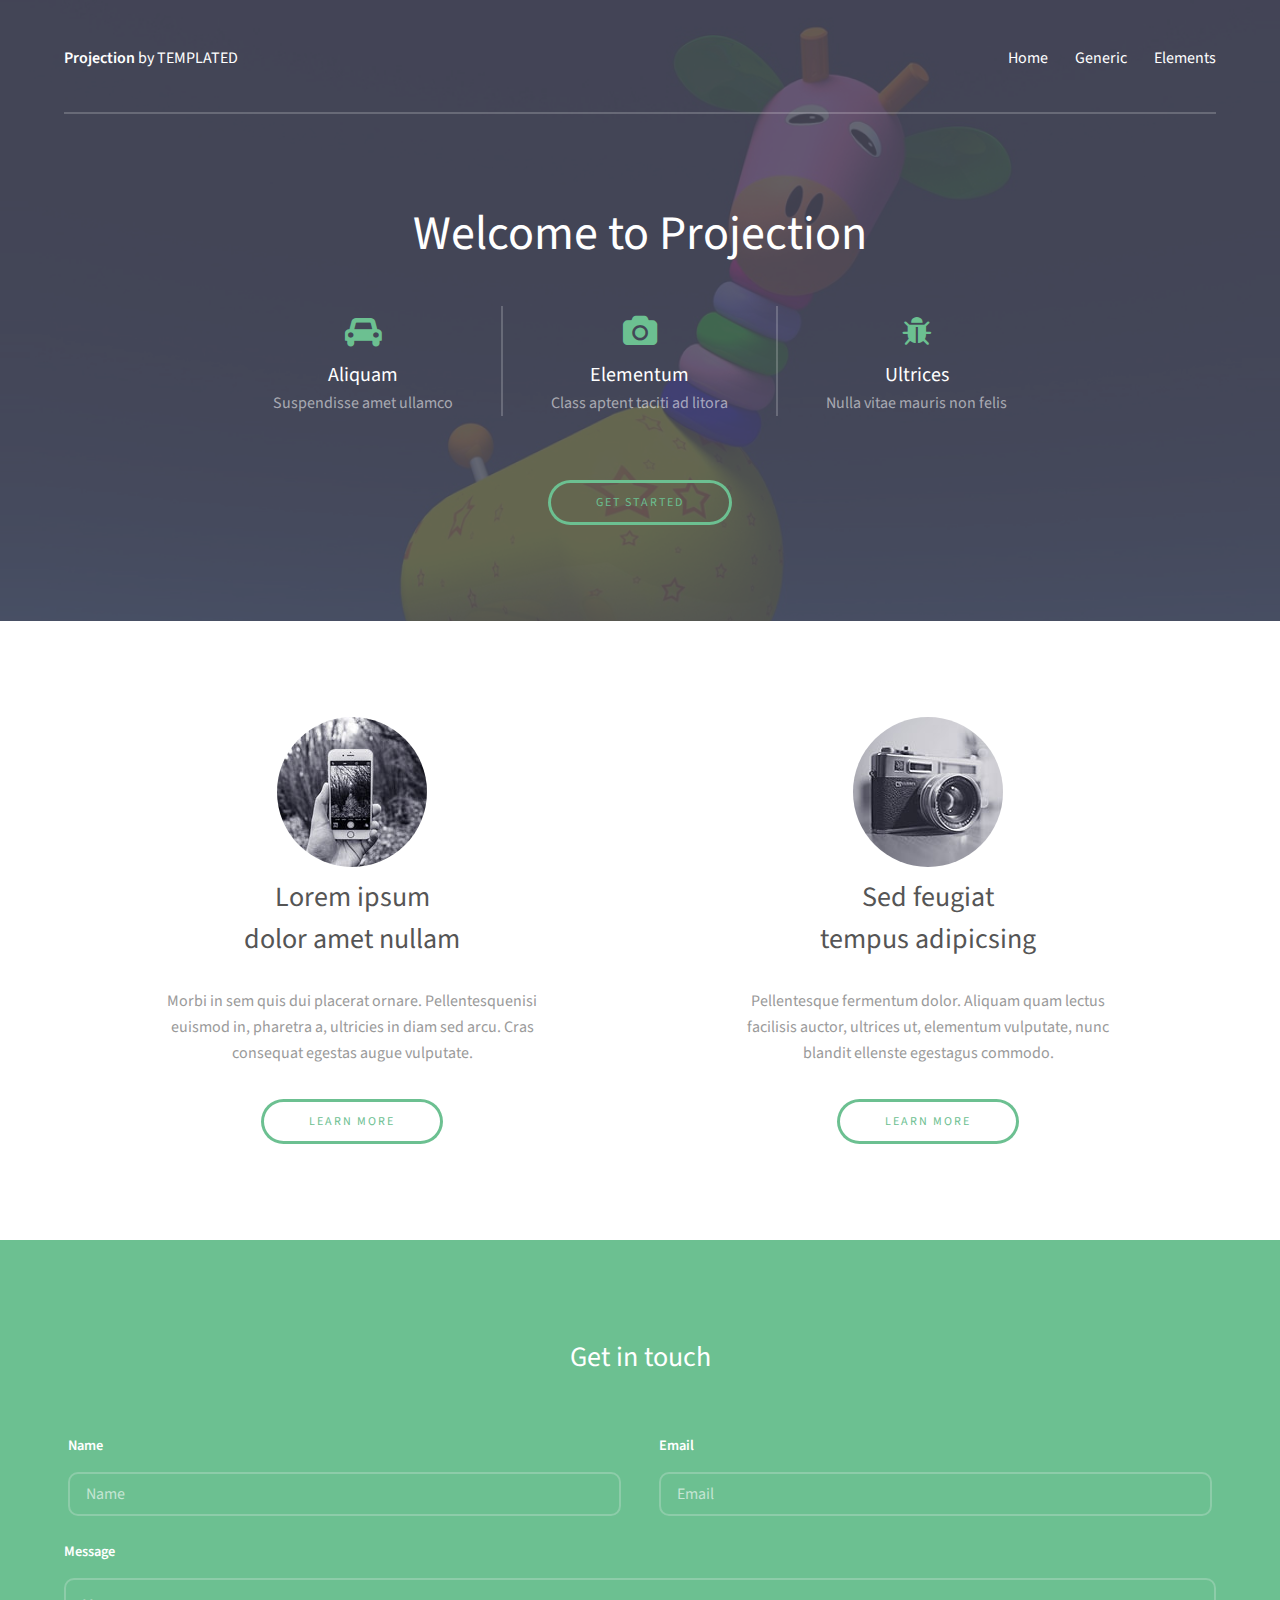
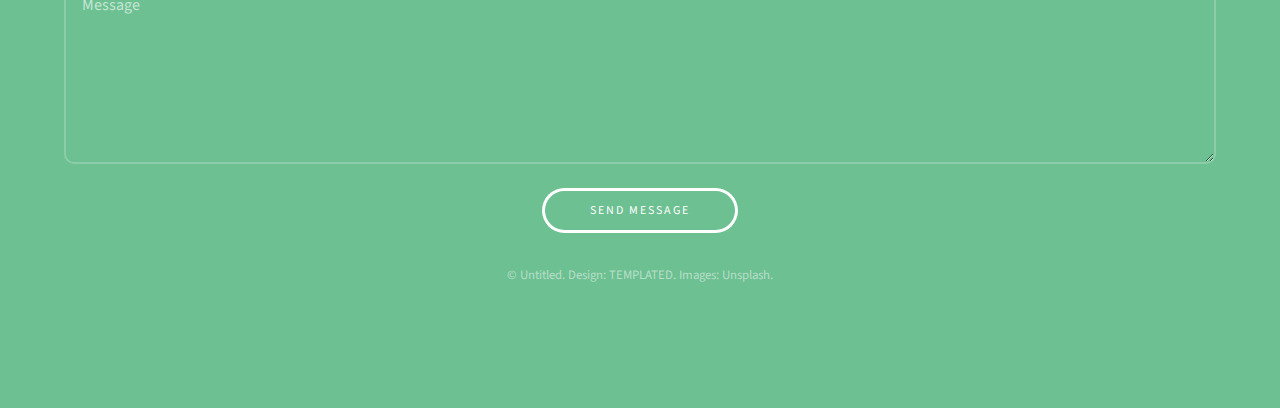
<file: index.html>
<!DOCTYPE HTML>
<!--
	Projection by TEMPLATED
	templated.co @templatedco
	Released for free under the Creative Commons Attribution 3.0 license (templated.co/license)
-->
<html>
	<head>
		<title>Kontentos</title>
		<meta charset="utf-8" />
		<meta name="viewport" content="width=device-width, initial-scale=1" />
		<link rel="stylesheet" href="assets/css/main.css" />
	</head>
	<body>

		<!-- Header -->
			<header id="header">
				<div class="inner">
					<a href="index.html" class="logo"><strong>Projection</strong> by TEMPLATED</a>
					<nav id="nav">
						<a href="index.html">Home</a>
						<a href="generic.html">Generic</a>
						<a href="elements.html">Elements</a>
					</nav>
					<a href="#navPanel" class="navPanelToggle"><span class="fa fa-bars"></span></a>
				</div>
			</header>

		<!-- Banner -->
			<section id="banner">
				<div class="inner">
					<header>
						<h1>Welcome to Projection</h1>
					</header>

					<div class="flex ">

						<div>
							<span class="icon fa-car"></span>
							<h3>Aliquam</h3>
							<p>Suspendisse amet ullamco</p>
						</div>

						<div>
							<span class="icon fa-camera"></span>
							<h3>Elementum</h3>
							<p>Class aptent taciti ad litora</p>
						</div>

						<div>
							<span class="icon fa-bug"></span>
							<h3>Ultrices</h3>
							<p>Nulla vitae mauris non felis</p>
						</div>

					</div>

					<footer>
						<a href="#" class="button">Get Started</a>
					</footer>
				</div>
			</section>


		<!-- Three -->
			<section id="three" class="wrapper align-center">
				<div class="inner">
					<div class="flex flex-2">
						<article>
							<div class="image round">
								<img src="images/pic01.jpg" alt="Pic 01" />
							</div>
							<header>
								<h3>Lorem ipsum<br /> dolor amet nullam</h3>
							</header>
							<p>Morbi in sem quis dui placerat ornare. Pellentesquenisi<br />euismod in, pharetra a, ultricies in diam sed arcu. Cras<br />consequat  egestas augue vulputate.</p>
							<footer>
								<a href="#" class="button">Learn More</a>
							</footer>
						</article>
						<article>
							<div class="image round">
								<img src="images/pic02.jpg" alt="Pic 02" />
							</div>
							<header>
								<h3>Sed feugiat<br /> tempus adipicsing</h3>
							</header>
							<p>Pellentesque fermentum dolor. Aliquam quam lectus<br />facilisis auctor, ultrices ut, elementum vulputate, nunc<br /> blandit ellenste egestagus commodo.</p>
							<footer>
								<a href="#" class="button">Learn More</a>
							</footer>
						</article>
					</div>
				</div>
			</section>

		<!-- Footer -->
			<footer id="footer">
				<div class="inner">

					<h3>Get in touch</h3>

					<form action="#" method="post">

						<div class="field half first">
							<label for="name">Name</label>
							<input name="name" id="name" type="text" placeholder="Name">
						</div>
						<div class="field half">
							<label for="email">Email</label>
							<input name="email" id="email" type="email" placeholder="Email">
						</div>
						<div class="field">
							<label for="message">Message</label>
							<textarea name="message" id="message" rows="6" placeholder="Message"></textarea>
						</div>
						<ul class="actions">
							<li><input value="Send Message" class="button alt" type="submit"></li>
						</ul>
					</form>

					<div class="copyright">
						&copy; Untitled. Design: <a href="https://templated.co">TEMPLATED</a>. Images: <a href="https://unsplash.com">Unsplash</a>.
					</div>

				</div>
			</footer>

		<!-- Scripts -->
			<script src="assets/js/jquery.min.js"></script>
			<script src="assets/js/skel.min.js"></script>
			<script src="assets/js/util.js"></script>
			<script src="assets/js/main.js"></script>

	</body>
</html>
</file>
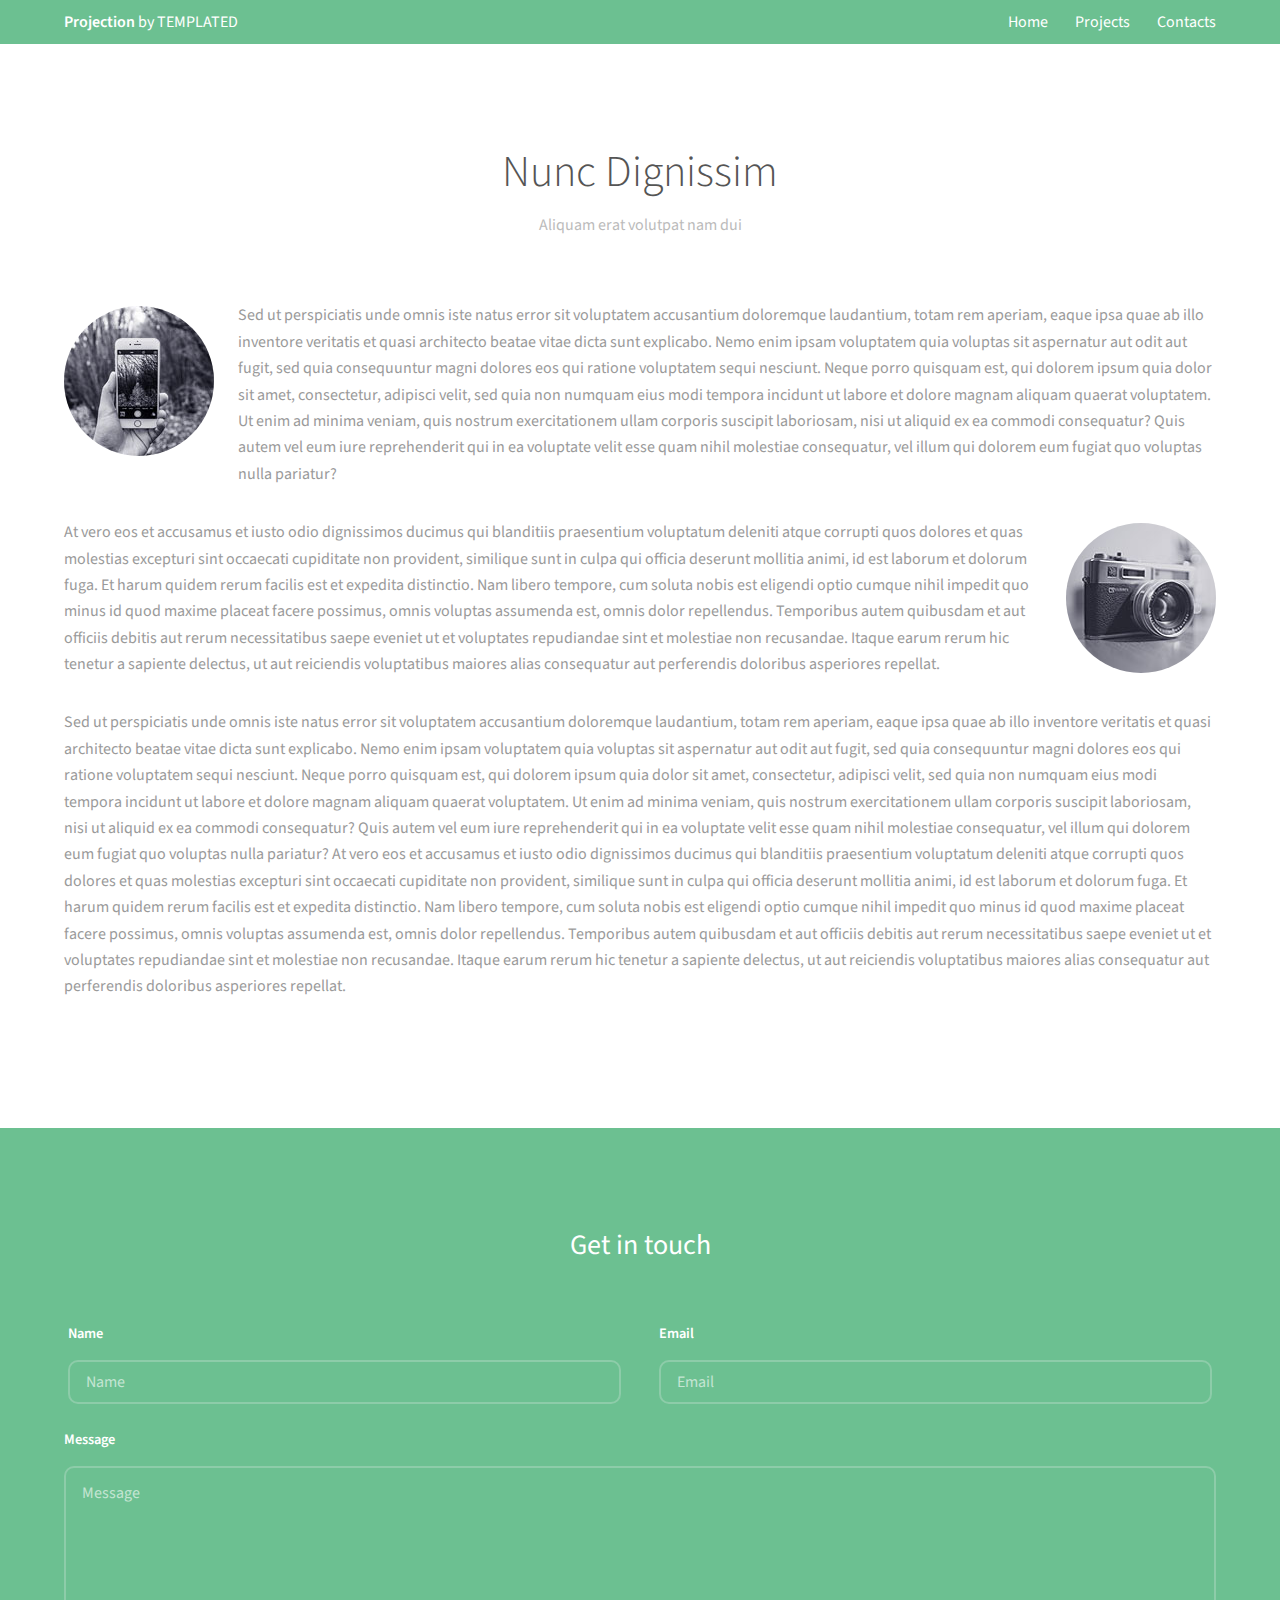
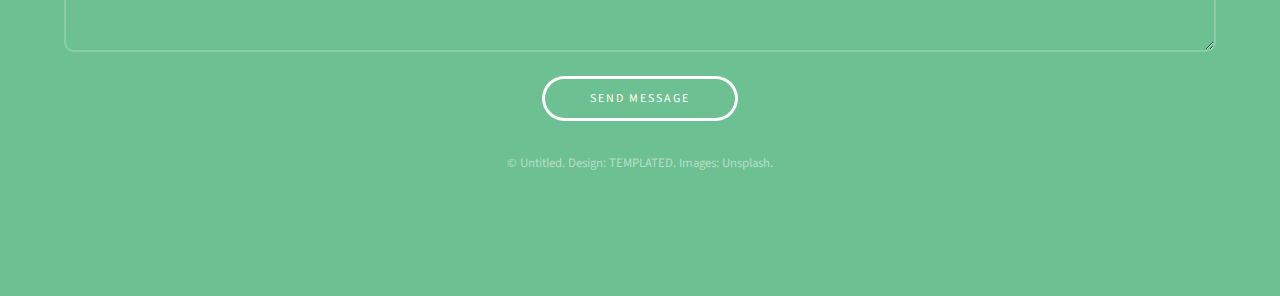
<file: elements.html>
<!DOCTYPE HTML>
<!--
	Projection by TEMPLATED
	templated.co @templatedco
	Released for free under the Creative Commons Attribution 3.0 license (templated.co/license)
-->
<html>
	<head>
		<title>Contacts</title>
		<meta charset="utf-8" />
		<meta name="viewport" content="width=device-width, initial-scale=1" />
		<link rel="stylesheet" href="assets/css/main.css" />
	</head>
	<body class="subpage">

		<!-- Header -->
			<header id="header">
				<div class="inner">
					<a href="index.html" class="logo"><strong>Projection</strong> by TEMPLATED</a>
					<nav id="nav">
						<a href="index.html">Home</a>
						<a href="generic.html">Projects</a>
						<a href="elements.html">Contacts</a>
					</nav>
					<a href="#navPanel" class="navPanelToggle"><span class="fa fa-bars"></span></a>
				</div>
			</header>

		<!-- Three -->
			<section id="three" class="wrapper">
				<div class="inner">
					<header class="align-center">
						<h2>Nunc Dignissim</h2>
						<p>Aliquam erat volutpat nam dui </p>
					</header>
					<div class="image round left">
						<img src="images/pic01.jpg" alt="Pic 01" />
					</div>
					<p>Sed ut perspiciatis unde omnis iste natus error sit voluptatem accusantium doloremque laudantium, totam rem aperiam, eaque ipsa quae ab illo inventore veritatis et quasi architecto beatae vitae dicta sunt explicabo. Nemo enim ipsam voluptatem quia voluptas sit aspernatur aut odit aut fugit, sed quia consequuntur magni dolores eos qui ratione voluptatem sequi nesciunt. Neque porro quisquam est, qui dolorem ipsum quia dolor sit amet, consectetur, adipisci velit, sed quia non numquam eius modi tempora incidunt ut labore et dolore magnam aliquam quaerat voluptatem. Ut enim ad minima veniam, quis nostrum exercitationem ullam corporis suscipit laboriosam, nisi ut aliquid ex ea commodi consequatur? Quis autem vel eum iure reprehenderit qui in ea voluptate velit esse quam nihil molestiae consequatur, vel illum qui dolorem eum fugiat quo voluptas nulla pariatur?</p>

					<div class="image round right">
						<img src="images/pic02.jpg" alt="Pic 02" />
					</div>
					<p>At vero eos et accusamus et iusto odio dignissimos ducimus qui blanditiis praesentium voluptatum deleniti atque corrupti quos dolores et quas molestias excepturi sint occaecati cupiditate non provident, similique sunt in culpa qui officia deserunt mollitia animi, id est laborum et dolorum fuga. Et harum quidem rerum facilis est et expedita distinctio. Nam libero tempore, cum soluta nobis est eligendi optio cumque nihil impedit quo minus id quod maxime placeat facere possimus, omnis voluptas assumenda est, omnis dolor repellendus. Temporibus autem quibusdam et aut officiis debitis aut rerum necessitatibus saepe eveniet ut et voluptates repudiandae sint et molestiae non recusandae. Itaque earum rerum hic tenetur a sapiente delectus, ut aut reiciendis voluptatibus maiores alias consequatur aut perferendis doloribus asperiores repellat.</p>

					<p>Sed ut perspiciatis unde omnis iste natus error sit voluptatem accusantium doloremque laudantium, totam rem aperiam, eaque ipsa quae ab illo inventore veritatis et quasi architecto beatae vitae dicta sunt explicabo. Nemo enim ipsam voluptatem quia voluptas sit aspernatur aut odit aut fugit, sed quia consequuntur magni dolores eos qui ratione voluptatem sequi nesciunt. Neque porro quisquam est, qui dolorem ipsum quia dolor sit amet, consectetur, adipisci velit, sed quia non numquam eius modi tempora incidunt ut labore et dolore magnam aliquam quaerat voluptatem. Ut enim ad minima veniam, quis nostrum exercitationem ullam corporis suscipit laboriosam, nisi ut aliquid ex ea commodi consequatur? Quis autem vel eum iure reprehenderit qui in ea voluptate velit esse quam nihil molestiae consequatur, vel illum qui dolorem eum fugiat quo voluptas nulla pariatur? At vero eos et accusamus et iusto odio dignissimos ducimus qui blanditiis praesentium voluptatum deleniti atque corrupti quos dolores et quas molestias excepturi sint occaecati cupiditate non provident, similique sunt in culpa qui officia deserunt mollitia animi, id est laborum et dolorum fuga. Et harum quidem rerum facilis est et expedita distinctio. Nam libero tempore, cum soluta nobis est eligendi optio cumque nihil impedit quo minus id quod maxime placeat facere possimus, omnis voluptas assumenda est, omnis dolor repellendus. Temporibus autem quibusdam et aut officiis debitis aut rerum necessitatibus saepe eveniet ut et voluptates repudiandae sint et molestiae non recusandae. Itaque earum rerum hic tenetur a sapiente delectus, ut aut reiciendis voluptatibus maiores alias consequatur aut perferendis doloribus asperiores repellat.</p>

				</div>
			</section>

		<!-- Footer -->
			<footer id="footer">
				<div class="inner">

					<h3>Get in touch</h3>

					<form action="#" method="post">

						<div class="field half first">
							<label for="name">Name</label>
							<input name="name" id="name" type="text" placeholder="Name">
						</div>
						<div class="field half">
							<label for="email">Email</label>
							<input name="email" id="email" type="email" placeholder="Email">
						</div>
						<div class="field">
							<label for="message">Message</label>
							<textarea name="message" id="message" rows="6" placeholder="Message"></textarea>
						</div>
						<ul class="actions">
							<li><input value="Send Message" class="button alt" type="submit"></li>
						</ul>
					</form>

					<div class="copyright">
						&copy; Untitled. Design: <a href="https://templated.co">TEMPLATED</a>. Images: <a href="https://unsplash.com">Unsplash</a>.
					</div>

				</div>
			</footer>

		<!-- Scripts -->
			<script src="assets/js/jquery.min.js"></script>
			<script src="assets/js/skel.min.js"></script>
			<script src="assets/js/util.js"></script>
			<script src="assets/js/main.js"></script>

	</body>
</html>
</file>
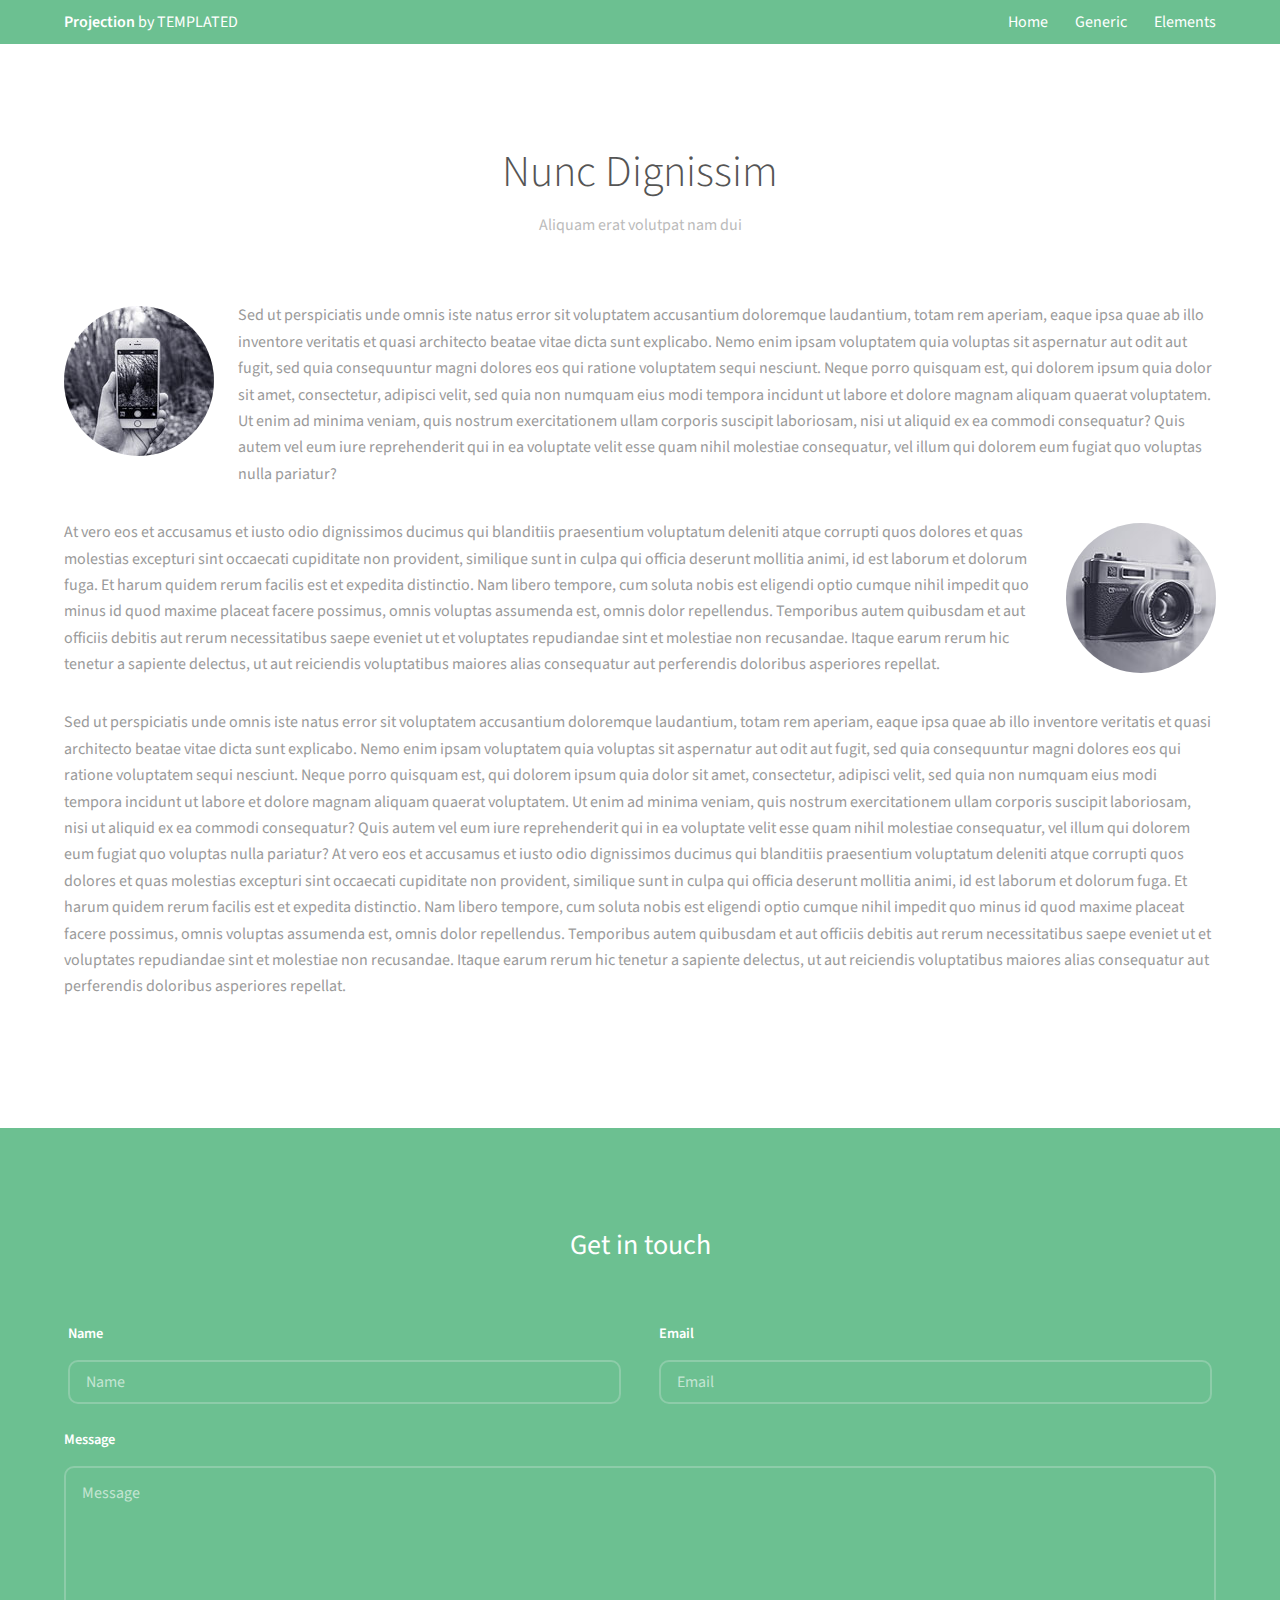
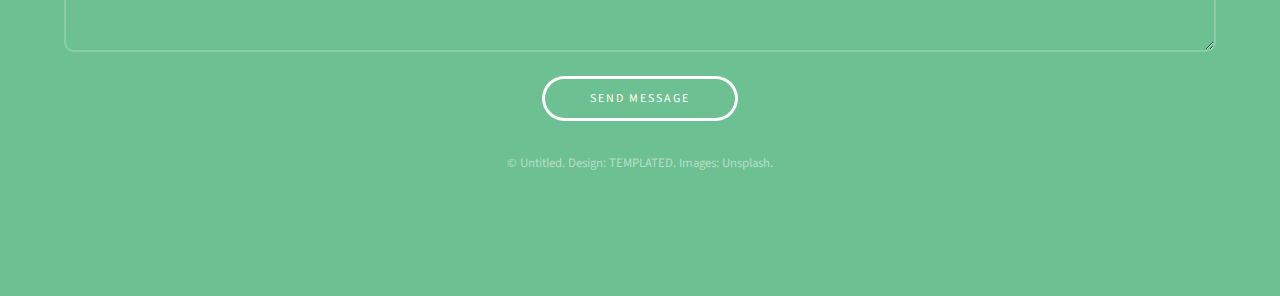
<file: generic.html>
<!DOCTYPE HTML>
<!--
	Projection by TEMPLATED
	templated.co @templatedco
	Released for free under the Creative Commons Attribution 3.0 license (templated.co/license)
-->
<html>
	<head>
		<title>Generic - Projection by TEMPLATED</title>
		<meta charset="utf-8" />
		<meta name="viewport" content="width=device-width, initial-scale=1" />
		<link rel="stylesheet" href="assets/css/main.css" />
	</head>
	<body class="subpage">

		<!-- Header -->
			<header id="header">
				<div class="inner">
					<a href="index.html" class="logo"><strong>Projection</strong> by TEMPLATED</a>
					<nav id="nav">
						<a href="index.html">Home</a>
						<a href="generic.html">Generic</a>
						<a href="elements.html">Elements</a>
					</nav>
					<a href="#navPanel" class="navPanelToggle"><span class="fa fa-bars"></span></a>
				</div>
			</header>

		<!-- Three -->
			<section id="three" class="wrapper">
				<div class="inner">
					<header class="align-center">
						<h2>Nunc Dignissim</h2>
						<p>Aliquam erat volutpat nam dui </p>
					</header>
					<div class="image round left">
						<img src="images/pic01.jpg" alt="Pic 01" />
					</div>
					<p>Sed ut perspiciatis unde omnis iste natus error sit voluptatem accusantium doloremque laudantium, totam rem aperiam, eaque ipsa quae ab illo inventore veritatis et quasi architecto beatae vitae dicta sunt explicabo. Nemo enim ipsam voluptatem quia voluptas sit aspernatur aut odit aut fugit, sed quia consequuntur magni dolores eos qui ratione voluptatem sequi nesciunt. Neque porro quisquam est, qui dolorem ipsum quia dolor sit amet, consectetur, adipisci velit, sed quia non numquam eius modi tempora incidunt ut labore et dolore magnam aliquam quaerat voluptatem. Ut enim ad minima veniam, quis nostrum exercitationem ullam corporis suscipit laboriosam, nisi ut aliquid ex ea commodi consequatur? Quis autem vel eum iure reprehenderit qui in ea voluptate velit esse quam nihil molestiae consequatur, vel illum qui dolorem eum fugiat quo voluptas nulla pariatur?</p>

					<div class="image round right">
						<img src="images/pic02.jpg" alt="Pic 02" />
					</div>
					<p>At vero eos et accusamus et iusto odio dignissimos ducimus qui blanditiis praesentium voluptatum deleniti atque corrupti quos dolores et quas molestias excepturi sint occaecati cupiditate non provident, similique sunt in culpa qui officia deserunt mollitia animi, id est laborum et dolorum fuga. Et harum quidem rerum facilis est et expedita distinctio. Nam libero tempore, cum soluta nobis est eligendi optio cumque nihil impedit quo minus id quod maxime placeat facere possimus, omnis voluptas assumenda est, omnis dolor repellendus. Temporibus autem quibusdam et aut officiis debitis aut rerum necessitatibus saepe eveniet ut et voluptates repudiandae sint et molestiae non recusandae. Itaque earum rerum hic tenetur a sapiente delectus, ut aut reiciendis voluptatibus maiores alias consequatur aut perferendis doloribus asperiores repellat.</p>

					<p>Sed ut perspiciatis unde omnis iste natus error sit voluptatem accusantium doloremque laudantium, totam rem aperiam, eaque ipsa quae ab illo inventore veritatis et quasi architecto beatae vitae dicta sunt explicabo. Nemo enim ipsam voluptatem quia voluptas sit aspernatur aut odit aut fugit, sed quia consequuntur magni dolores eos qui ratione voluptatem sequi nesciunt. Neque porro quisquam est, qui dolorem ipsum quia dolor sit amet, consectetur, adipisci velit, sed quia non numquam eius modi tempora incidunt ut labore et dolore magnam aliquam quaerat voluptatem. Ut enim ad minima veniam, quis nostrum exercitationem ullam corporis suscipit laboriosam, nisi ut aliquid ex ea commodi consequatur? Quis autem vel eum iure reprehenderit qui in ea voluptate velit esse quam nihil molestiae consequatur, vel illum qui dolorem eum fugiat quo voluptas nulla pariatur? At vero eos et accusamus et iusto odio dignissimos ducimus qui blanditiis praesentium voluptatum deleniti atque corrupti quos dolores et quas molestias excepturi sint occaecati cupiditate non provident, similique sunt in culpa qui officia deserunt mollitia animi, id est laborum et dolorum fuga. Et harum quidem rerum facilis est et expedita distinctio. Nam libero tempore, cum soluta nobis est eligendi optio cumque nihil impedit quo minus id quod maxime placeat facere possimus, omnis voluptas assumenda est, omnis dolor repellendus. Temporibus autem quibusdam et aut officiis debitis aut rerum necessitatibus saepe eveniet ut et voluptates repudiandae sint et molestiae non recusandae. Itaque earum rerum hic tenetur a sapiente delectus, ut aut reiciendis voluptatibus maiores alias consequatur aut perferendis doloribus asperiores repellat.</p>

				</div>
			</section>

		<!-- Footer -->
			<footer id="footer">
				<div class="inner">

					<h3>Get in touch</h3>

					<form action="#" method="post">

						<div class="field half first">
							<label for="name">Name</label>
							<input name="name" id="name" type="text" placeholder="Name">
						</div>
						<div class="field half">
							<label for="email">Email</label>
							<input name="email" id="email" type="email" placeholder="Email">
						</div>
						<div class="field">
							<label for="message">Message</label>
							<textarea name="message" id="message" rows="6" placeholder="Message"></textarea>
						</div>
						<ul class="actions">
							<li><input value="Send Message" class="button alt" type="submit"></li>
						</ul>
					</form>

					<div class="copyright">
						&copy; Untitled. Design: <a href="https://templated.co">TEMPLATED</a>. Images: <a href="https://unsplash.com">Unsplash</a>.
					</div>

				</div>
			</footer>

		<!-- Scripts -->
			<script src="assets/js/jquery.min.js"></script>
			<script src="assets/js/skel.min.js"></script>
			<script src="assets/js/util.js"></script>
			<script src="assets/js/main.js"></script>

	</body>
</html>
</file>
<file: assets/css/main.css>
@charset "UTF-8";
@import url(font-awesome.min.css);
@import "https://fonts.googleapis.com/css?family=Source+Sans+Pro:300,400,600";

/*
	Projection by TEMPLATED
	templated.co @templatedco
	Released for free under the Creative Commons Attribution 3.0 license (templated.co/license)
*/

/* Reset */

	html, body, div, span, applet, object, iframe, h1, h2, h3, h4, h5, h6, p, blockquote, pre, a, abbr, acronym, address, big, cite, code, del, dfn, em, img, ins, kbd, q, s, samp, small, strike, strong, sub, sup, tt, var, b, u, i, center, dl, dt, dd, ol, ul, li, fieldset, form, label, legend, table, caption, tbody, tfoot, thead, tr, th, td, article, aside, canvas, details, embed, figure, figcaption, footer, header, hgroup, menu, nav, output, ruby, section, summary, time, mark, audio, video {
		margin: 0;
		padding: 0;
		border: 0;
		font-size: 100%;
		font: inherit;
		vertical-align: baseline;
	}

	article, aside, details, figcaption, figure, footer, header, hgroup, menu, nav, section {
		display: block;
	}

	body {
		line-height: 1;
	}

	ol, ul {
		list-style: none;
	}

	blockquote, q {
		quotes: none;
	}

	blockquote:before, blockquote:after, q:before, q:after {
		content: '';
		content: none;
	}

	table {
		border-collapse: collapse;
		border-spacing: 0;
	}

	body {
		-webkit-text-size-adjust: none;
	}

/* Box Model */

	*, *:before, *:after {
		-moz-box-sizing: border-box;
		-webkit-box-sizing: border-box;
		box-sizing: border-box;
	}

/* Containers */

	.container {
		margin-left: auto;
		margin-right: auto;
	}

	.container.\31 25\25 {
		width: 100%;
		max-width: 100em;
		min-width: 80em;
	}

	.container.\37 5\25 {
		width: 60em;
	}

	.container.\35 0\25 {
		width: 40em;
	}

	.container.\32 5\25 {
		width: 20em;
	}

	.container {
		width: 80em;
	}

	@media screen and (max-width: 1680px) {

		.container.\31 25\25 {
			width: 100%;
			max-width: 100em;
			min-width: 80em;
		}

		.container.\37 5\25 {
			width: 60em;
		}

		.container.\35 0\25 {
			width: 40em;
		}

		.container.\32 5\25 {
			width: 20em;
		}

		.container {
			width: 80em;
		}

	}

	@media screen and (max-width: 1280px) {

		.container.\31 25\25 {
			width: 100%;
			max-width: 81.25em;
			min-width: 65em;
		}

		.container.\37 5\25 {
			width: 48.75em;
		}

		.container.\35 0\25 {
			width: 32.5em;
		}

		.container.\32 5\25 {
			width: 16.25em;
		}

		.container {
			width: 65em;
		}

	}

	@media screen and (max-width: 980px) {

		.container.\31 25\25 {
			width: 100%;
			max-width: 112.5%;
			min-width: 90%;
		}

		.container.\37 5\25 {
			width: 67.5%;
		}

		.container.\35 0\25 {
			width: 45%;
		}

		.container.\32 5\25 {
			width: 22.5%;
		}

		.container {
			width: 90%;
		}

	}

	@media screen and (max-width: 736px) {

		.container.\31 25\25 {
			width: 100%;
			max-width: 112.5%;
			min-width: 90%;
		}

		.container.\37 5\25 {
			width: 67.5%;
		}

		.container.\35 0\25 {
			width: 45%;
		}

		.container.\32 5\25 {
			width: 22.5%;
		}

		.container {
			width: 90% !important;
		}

	}

	@media screen and (max-width: 480px) {

		.container.\31 25\25 {
			width: 100%;
			max-width: 112.5%;
			min-width: 90%;
		}

		.container.\37 5\25 {
			width: 67.5%;
		}

		.container.\35 0\25 {
			width: 45%;
		}

		.container.\32 5\25 {
			width: 22.5%;
		}

		.container {
			width: 90% !important;
		}

	}

/* Grid */

	.row {
		border-bottom: solid 1px transparent;
		-moz-box-sizing: border-box;
		-webkit-box-sizing: border-box;
		box-sizing: border-box;
	}

	.row > * {
		float: left;
		-moz-box-sizing: border-box;
		-webkit-box-sizing: border-box;
		box-sizing: border-box;
	}

	.row:after, .row:before {
		content: '';
		display: block;
		clear: both;
		height: 0;
	}

	.row.uniform > * > :first-child {
		margin-top: 0;
	}

	.row.uniform > * > :last-child {
		margin-bottom: 0;
	}

	.row.\30 \25 > * {
		padding: 0 0 0 0em;
	}

	.row.\30 \25 {
		margin: 0 0 -1px 0em;
	}

	.row.uniform.\30 \25 > * {
		padding: 0em 0 0 0em;
	}

	.row.uniform.\30 \25 {
		margin: 0em 0 -1px 0em;
	}

	.row > * {
		padding: 0 0 0 2em;
	}

	.row {
		margin: 0 0 -1px -2em;
	}

	.row.uniform > * {
		padding: 2em 0 0 2em;
	}

	.row.uniform {
		margin: -2em 0 -1px -2em;
	}

	.row.\32 00\25 > * {
		padding: 0 0 0 4em;
	}

	.row.\32 00\25 {
		margin: 0 0 -1px -4em;
	}

	.row.uniform.\32 00\25 > * {
		padding: 4em 0 0 4em;
	}

	.row.uniform.\32 00\25 {
		margin: -4em 0 -1px -4em;
	}

	.row.\31 50\25 > * {
		padding: 0 0 0 3em;
	}

	.row.\31 50\25 {
		margin: 0 0 -1px -3em;
	}

	.row.uniform.\31 50\25 > * {
		padding: 3em 0 0 3em;
	}

	.row.uniform.\31 50\25 {
		margin: -3em 0 -1px -3em;
	}

	.row.\35 0\25 > * {
		padding: 0 0 0 1em;
	}

	.row.\35 0\25 {
		margin: 0 0 -1px -1em;
	}

	.row.uniform.\35 0\25 > * {
		padding: 1em 0 0 1em;
	}

	.row.uniform.\35 0\25 {
		margin: -1em 0 -1px -1em;
	}

	.row.\32 5\25 > * {
		padding: 0 0 0 0.5em;
	}

	.row.\32 5\25 {
		margin: 0 0 -1px -0.5em;
	}

	.row.uniform.\32 5\25 > * {
		padding: 0.5em 0 0 0.5em;
	}

	.row.uniform.\32 5\25 {
		margin: -0.5em 0 -1px -0.5em;
	}

	.\31 2u, .\31 2u\24 {
		width: 100%;
		clear: none;
		margin-left: 0;
	}

	.\31 1u, .\31 1u\24 {
		width: 91.6666666667%;
		clear: none;
		margin-left: 0;
	}

	.\31 0u, .\31 0u\24 {
		width: 83.3333333333%;
		clear: none;
		margin-left: 0;
	}

	.\39 u, .\39 u\24 {
		width: 75%;
		clear: none;
		margin-left: 0;
	}

	.\38 u, .\38 u\24 {
		width: 66.6666666667%;
		clear: none;
		margin-left: 0;
	}

	.\37 u, .\37 u\24 {
		width: 58.3333333333%;
		clear: none;
		margin-left: 0;
	}

	.\36 u, .\36 u\24 {
		width: 50%;
		clear: none;
		margin-left: 0;
	}

	.\35 u, .\35 u\24 {
		width: 41.6666666667%;
		clear: none;
		margin-left: 0;
	}

	.\34 u, .\34 u\24 {
		width: 33.3333333333%;
		clear: none;
		margin-left: 0;
	}

	.\33 u, .\33 u\24 {
		width: 25%;
		clear: none;
		margin-left: 0;
	}

	.\32 u, .\32 u\24 {
		width: 16.6666666667%;
		clear: none;
		margin-left: 0;
	}

	.\31 u, .\31 u\24 {
		width: 8.3333333333%;
		clear: none;
		margin-left: 0;
	}

	.\31 2u\24 + *,
	.\31 1u\24 + *,
	.\31 0u\24 + *,
	.\39 u\24 + *,
	.\38 u\24 + *,
	.\37 u\24 + *,
	.\36 u\24 + *,
	.\35 u\24 + *,
	.\34 u\24 + *,
	.\33 u\24 + *,
	.\32 u\24 + *,
	.\31 u\24 + * {
		clear: left;
	}

	.\-11u {
		margin-left: 91.66667%;
	}

	.\-10u {
		margin-left: 83.33333%;
	}

	.\-9u {
		margin-left: 75%;
	}

	.\-8u {
		margin-left: 66.66667%;
	}

	.\-7u {
		margin-left: 58.33333%;
	}

	.\-6u {
		margin-left: 50%;
	}

	.\-5u {
		margin-left: 41.66667%;
	}

	.\-4u {
		margin-left: 33.33333%;
	}

	.\-3u {
		margin-left: 25%;
	}

	.\-2u {
		margin-left: 16.66667%;
	}

	.\-1u {
		margin-left: 8.33333%;
	}

	@media screen and (max-width: 1680px) {

		.row > * {
			padding: 0 0 0 2em;
		}

		.row {
			margin: 0 0 -1px -2em;
		}

		.row.uniform > * {
			padding: 2em 0 0 2em;
		}

		.row.uniform {
			margin: -2em 0 -1px -2em;
		}

		.row.\32 00\25 > * {
			padding: 0 0 0 4em;
		}

		.row.\32 00\25 {
			margin: 0 0 -1px -4em;
		}

		.row.uniform.\32 00\25 > * {
			padding: 4em 0 0 4em;
		}

		.row.uniform.\32 00\25 {
			margin: -4em 0 -1px -4em;
		}

		.row.\31 50\25 > * {
			padding: 0 0 0 3em;
		}

		.row.\31 50\25 {
			margin: 0 0 -1px -3em;
		}

		.row.uniform.\31 50\25 > * {
			padding: 3em 0 0 3em;
		}

		.row.uniform.\31 50\25 {
			margin: -3em 0 -1px -3em;
		}

		.row.\35 0\25 > * {
			padding: 0 0 0 1em;
		}

		.row.\35 0\25 {
			margin: 0 0 -1px -1em;
		}

		.row.uniform.\35 0\25 > * {
			padding: 1em 0 0 1em;
		}

		.row.uniform.\35 0\25 {
			margin: -1em 0 -1px -1em;
		}

		.row.\32 5\25 > * {
			padding: 0 0 0 0.5em;
		}

		.row.\32 5\25 {
			margin: 0 0 -1px -0.5em;
		}

		.row.uniform.\32 5\25 > * {
			padding: 0.5em 0 0 0.5em;
		}

		.row.uniform.\32 5\25 {
			margin: -0.5em 0 -1px -0.5em;
		}

		.\31 2u\28xlarge\29, .\31 2u\24\28xlarge\29 {
			width: 100%;
			clear: none;
			margin-left: 0;
		}

		.\31 1u\28xlarge\29, .\31 1u\24\28xlarge\29 {
			width: 91.6666666667%;
			clear: none;
			margin-left: 0;
		}

		.\31 0u\28xlarge\29, .\31 0u\24\28xlarge\29 {
			width: 83.3333333333%;
			clear: none;
			margin-left: 0;
		}

		.\39 u\28xlarge\29, .\39 u\24\28xlarge\29 {
			width: 75%;
			clear: none;
			margin-left: 0;
		}

		.\38 u\28xlarge\29, .\38 u\24\28xlarge\29 {
			width: 66.6666666667%;
			clear: none;
			margin-left: 0;
		}

		.\37 u\28xlarge\29, .\37 u\24\28xlarge\29 {
			width: 58.3333333333%;
			clear: none;
			margin-left: 0;
		}

		.\36 u\28xlarge\29, .\36 u\24\28xlarge\29 {
			width: 50%;
			clear: none;
			margin-left: 0;
		}

		.\35 u\28xlarge\29, .\35 u\24\28xlarge\29 {
			width: 41.6666666667%;
			clear: none;
			margin-left: 0;
		}

		.\34 u\28xlarge\29, .\34 u\24\28xlarge\29 {
			width: 33.3333333333%;
			clear: none;
			margin-left: 0;
		}

		.\33 u\28xlarge\29, .\33 u\24\28xlarge\29 {
			width: 25%;
			clear: none;
			margin-left: 0;
		}

		.\32 u\28xlarge\29, .\32 u\24\28xlarge\29 {
			width: 16.6666666667%;
			clear: none;
			margin-left: 0;
		}

		.\31 u\28xlarge\29, .\31 u\24\28xlarge\29 {
			width: 8.3333333333%;
			clear: none;
			margin-left: 0;
		}

		.\31 2u\24\28xlarge\29 + *,
		.\31 1u\24\28xlarge\29 + *,
		.\31 0u\24\28xlarge\29 + *,
		.\39 u\24\28xlarge\29 + *,
		.\38 u\24\28xlarge\29 + *,
		.\37 u\24\28xlarge\29 + *,
		.\36 u\24\28xlarge\29 + *,
		.\35 u\24\28xlarge\29 + *,
		.\34 u\24\28xlarge\29 + *,
		.\33 u\24\28xlarge\29 + *,
		.\32 u\24\28xlarge\29 + *,
		.\31 u\24\28xlarge\29 + * {
			clear: left;
		}

		.\-11u\28xlarge\29 {
			margin-left: 91.66667%;
		}

		.\-10u\28xlarge\29 {
			margin-left: 83.33333%;
		}

		.\-9u\28xlarge\29 {
			margin-left: 75%;
		}

		.\-8u\28xlarge\29 {
			margin-left: 66.66667%;
		}

		.\-7u\28xlarge\29 {
			margin-left: 58.33333%;
		}

		.\-6u\28xlarge\29 {
			margin-left: 50%;
		}

		.\-5u\28xlarge\29 {
			margin-left: 41.66667%;
		}

		.\-4u\28xlarge\29 {
			margin-left: 33.33333%;
		}

		.\-3u\28xlarge\29 {
			margin-left: 25%;
		}

		.\-2u\28xlarge\29 {
			margin-left: 16.66667%;
		}

		.\-1u\28xlarge\29 {
			margin-left: 8.33333%;
		}

	}

	@media screen and (max-width: 1280px) {

		.row > * {
			padding: 0 0 0 1.5em;
		}

		.row {
			margin: 0 0 -1px -1.5em;
		}

		.row.uniform > * {
			padding: 1.5em 0 0 1.5em;
		}

		.row.uniform {
			margin: -1.5em 0 -1px -1.5em;
		}

		.row.\32 00\25 > * {
			padding: 0 0 0 3em;
		}

		.row.\32 00\25 {
			margin: 0 0 -1px -3em;
		}

		.row.uniform.\32 00\25 > * {
			padding: 3em 0 0 3em;
		}

		.row.uniform.\32 00\25 {
			margin: -3em 0 -1px -3em;
		}

		.row.\31 50\25 > * {
			padding: 0 0 0 2.25em;
		}

		.row.\31 50\25 {
			margin: 0 0 -1px -2.25em;
		}

		.row.uniform.\31 50\25 > * {
			padding: 2.25em 0 0 2.25em;
		}

		.row.uniform.\31 50\25 {
			margin: -2.25em 0 -1px -2.25em;
		}

		.row.\35 0\25 > * {
			padding: 0 0 0 0.75em;
		}

		.row.\35 0\25 {
			margin: 0 0 -1px -0.75em;
		}

		.row.uniform.\35 0\25 > * {
			padding: 0.75em 0 0 0.75em;
		}

		.row.uniform.\35 0\25 {
			margin: -0.75em 0 -1px -0.75em;
		}

		.row.\32 5\25 > * {
			padding: 0 0 0 0.375em;
		}

		.row.\32 5\25 {
			margin: 0 0 -1px -0.375em;
		}

		.row.uniform.\32 5\25 > * {
			padding: 0.375em 0 0 0.375em;
		}

		.row.uniform.\32 5\25 {
			margin: -0.375em 0 -1px -0.375em;
		}

		.\31 2u\28large\29, .\31 2u\24\28large\29 {
			width: 100%;
			clear: none;
			margin-left: 0;
		}

		.\31 1u\28large\29, .\31 1u\24\28large\29 {
			width: 91.6666666667%;
			clear: none;
			margin-left: 0;
		}

		.\31 0u\28large\29, .\31 0u\24\28large\29 {
			width: 83.3333333333%;
			clear: none;
			margin-left: 0;
		}

		.\39 u\28large\29, .\39 u\24\28large\29 {
			width: 75%;
			clear: none;
			margin-left: 0;
		}

		.\38 u\28large\29, .\38 u\24\28large\29 {
			width: 66.6666666667%;
			clear: none;
			margin-left: 0;
		}

		.\37 u\28large\29, .\37 u\24\28large\29 {
			width: 58.3333333333%;
			clear: none;
			margin-left: 0;
		}

		.\36 u\28large\29, .\36 u\24\28large\29 {
			width: 50%;
			clear: none;
			margin-left: 0;
		}

		.\35 u\28large\29, .\35 u\24\28large\29 {
			width: 41.6666666667%;
			clear: none;
			margin-left: 0;
		}

		.\34 u\28large\29, .\34 u\24\28large\29 {
			width: 33.3333333333%;
			clear: none;
			margin-left: 0;
		}

		.\33 u\28large\29, .\33 u\24\28large\29 {
			width: 25%;
			clear: none;
			margin-left: 0;
		}

		.\32 u\28large\29, .\32 u\24\28large\29 {
			width: 16.6666666667%;
			clear: none;
			margin-left: 0;
		}

		.\31 u\28large\29, .\31 u\24\28large\29 {
			width: 8.3333333333%;
			clear: none;
			margin-left: 0;
		}

		.\31 2u\24\28large\29 + *,
		.\31 1u\24\28large\29 + *,
		.\31 0u\24\28large\29 + *,
		.\39 u\24\28large\29 + *,
		.\38 u\24\28large\29 + *,
		.\37 u\24\28large\29 + *,
		.\36 u\24\28large\29 + *,
		.\35 u\24\28large\29 + *,
		.\34 u\24\28large\29 + *,
		.\33 u\24\28large\29 + *,
		.\32 u\24\28large\29 + *,
		.\31 u\24\28large\29 + * {
			clear: left;
		}

		.\-11u\28large\29 {
			margin-left: 91.66667%;
		}

		.\-10u\28large\29 {
			margin-left: 83.33333%;
		}

		.\-9u\28large\29 {
			margin-left: 75%;
		}

		.\-8u\28large\29 {
			margin-left: 66.66667%;
		}

		.\-7u\28large\29 {
			margin-left: 58.33333%;
		}

		.\-6u\28large\29 {
			margin-left: 50%;
		}

		.\-5u\28large\29 {
			margin-left: 41.66667%;
		}

		.\-4u\28large\29 {
			margin-left: 33.33333%;
		}

		.\-3u\28large\29 {
			margin-left: 25%;
		}

		.\-2u\28large\29 {
			margin-left: 16.66667%;
		}

		.\-1u\28large\29 {
			margin-left: 8.33333%;
		}

	}

	@media screen and (max-width: 980px) {

		.row > * {
			padding: 0 0 0 1.5em;
		}

		.row {
			margin: 0 0 -1px -1.5em;
		}

		.row.uniform > * {
			padding: 1.5em 0 0 1.5em;
		}

		.row.uniform {
			margin: -1.5em 0 -1px -1.5em;
		}

		.row.\32 00\25 > * {
			padding: 0 0 0 3em;
		}

		.row.\32 00\25 {
			margin: 0 0 -1px -3em;
		}

		.row.uniform.\32 00\25 > * {
			padding: 3em 0 0 3em;
		}

		.row.uniform.\32 00\25 {
			margin: -3em 0 -1px -3em;
		}

		.row.\31 50\25 > * {
			padding: 0 0 0 2.25em;
		}

		.row.\31 50\25 {
			margin: 0 0 -1px -2.25em;
		}

		.row.uniform.\31 50\25 > * {
			padding: 2.25em 0 0 2.25em;
		}

		.row.uniform.\31 50\25 {
			margin: -2.25em 0 -1px -2.25em;
		}

		.row.\35 0\25 > * {
			padding: 0 0 0 0.75em;
		}

		.row.\35 0\25 {
			margin: 0 0 -1px -0.75em;
		}

		.row.uniform.\35 0\25 > * {
			padding: 0.75em 0 0 0.75em;
		}

		.row.uniform.\35 0\25 {
			margin: -0.75em 0 -1px -0.75em;
		}

		.row.\32 5\25 > * {
			padding: 0 0 0 0.375em;
		}

		.row.\32 5\25 {
			margin: 0 0 -1px -0.375em;
		}

		.row.uniform.\32 5\25 > * {
			padding: 0.375em 0 0 0.375em;
		}

		.row.uniform.\32 5\25 {
			margin: -0.375em 0 -1px -0.375em;
		}

		.\31 2u\28medium\29, .\31 2u\24\28medium\29 {
			width: 100%;
			clear: none;
			margin-left: 0;
		}

		.\31 1u\28medium\29, .\31 1u\24\28medium\29 {
			width: 91.6666666667%;
			clear: none;
			margin-left: 0;
		}

		.\31 0u\28medium\29, .\31 0u\24\28medium\29 {
			width: 83.3333333333%;
			clear: none;
			margin-left: 0;
		}

		.\39 u\28medium\29, .\39 u\24\28medium\29 {
			width: 75%;
			clear: none;
			margin-left: 0;
		}

		.\38 u\28medium\29, .\38 u\24\28medium\29 {
			width: 66.6666666667%;
			clear: none;
			margin-left: 0;
		}

		.\37 u\28medium\29, .\37 u\24\28medium\29 {
			width: 58.3333333333%;
			clear: none;
			margin-left: 0;
		}

		.\36 u\28medium\29, .\36 u\24\28medium\29 {
			width: 50%;
			clear: none;
			margin-left: 0;
		}

		.\35 u\28medium\29, .\35 u\24\28medium\29 {
			width: 41.6666666667%;
			clear: none;
			margin-left: 0;
		}

		.\34 u\28medium\29, .\34 u\24\28medium\29 {
			width: 33.3333333333%;
			clear: none;
			margin-left: 0;
		}

		.\33 u\28medium\29, .\33 u\24\28medium\29 {
			width: 25%;
			clear: none;
			margin-left: 0;
		}

		.\32 u\28medium\29, .\32 u\24\28medium\29 {
			width: 16.6666666667%;
			clear: none;
			margin-left: 0;
		}

		.\31 u\28medium\29, .\31 u\24\28medium\29 {
			width: 8.3333333333%;
			clear: none;
			margin-left: 0;
		}

		.\31 2u\24\28medium\29 + *,
		.\31 1u\24\28medium\29 + *,
		.\31 0u\24\28medium\29 + *,
		.\39 u\24\28medium\29 + *,
		.\38 u\24\28medium\29 + *,
		.\37 u\24\28medium\29 + *,
		.\36 u\24\28medium\29 + *,
		.\35 u\24\28medium\29 + *,
		.\34 u\24\28medium\29 + *,
		.\33 u\24\28medium\29 + *,
		.\32 u\24\28medium\29 + *,
		.\31 u\24\28medium\29 + * {
			clear: left;
		}

		.\-11u\28medium\29 {
			margin-left: 91.66667%;
		}

		.\-10u\28medium\29 {
			margin-left: 83.33333%;
		}

		.\-9u\28medium\29 {
			margin-left: 75%;
		}

		.\-8u\28medium\29 {
			margin-left: 66.66667%;
		}

		.\-7u\28medium\29 {
			margin-left: 58.33333%;
		}

		.\-6u\28medium\29 {
			margin-left: 50%;
		}

		.\-5u\28medium\29 {
			margin-left: 41.66667%;
		}

		.\-4u\28medium\29 {
			margin-left: 33.33333%;
		}

		.\-3u\28medium\29 {
			margin-left: 25%;
		}

		.\-2u\28medium\29 {
			margin-left: 16.66667%;
		}

		.\-1u\28medium\29 {
			margin-left: 8.33333%;
		}

	}

	@media screen and (max-width: 736px) {

		.row > * {
			padding: 0 0 0 1.25em;
		}

		.row {
			margin: 0 0 -1px -1.25em;
		}

		.row.uniform > * {
			padding: 1.25em 0 0 1.25em;
		}

		.row.uniform {
			margin: -1.25em 0 -1px -1.25em;
		}

		.row.\32 00\25 > * {
			padding: 0 0 0 2.5em;
		}

		.row.\32 00\25 {
			margin: 0 0 -1px -2.5em;
		}

		.row.uniform.\32 00\25 > * {
			padding: 2.5em 0 0 2.5em;
		}

		.row.uniform.\32 00\25 {
			margin: -2.5em 0 -1px -2.5em;
		}

		.row.\31 50\25 > * {
			padding: 0 0 0 1.875em;
		}

		.row.\31 50\25 {
			margin: 0 0 -1px -1.875em;
		}

		.row.uniform.\31 50\25 > * {
			padding: 1.875em 0 0 1.875em;
		}

		.row.uniform.\31 50\25 {
			margin: -1.875em 0 -1px -1.875em;
		}

		.row.\35 0\25 > * {
			padding: 0 0 0 0.625em;
		}

		.row.\35 0\25 {
			margin: 0 0 -1px -0.625em;
		}

		.row.uniform.\35 0\25 > * {
			padding: 0.625em 0 0 0.625em;
		}

		.row.uniform.\35 0\25 {
			margin: -0.625em 0 -1px -0.625em;
		}

		.row.\32 5\25 > * {
			padding: 0 0 0 0.3125em;
		}

		.row.\32 5\25 {
			margin: 0 0 -1px -0.3125em;
		}

		.row.uniform.\32 5\25 > * {
			padding: 0.3125em 0 0 0.3125em;
		}

		.row.uniform.\32 5\25 {
			margin: -0.3125em 0 -1px -0.3125em;
		}

		.\31 2u\28small\29, .\31 2u\24\28small\29 {
			width: 100%;
			clear: none;
			margin-left: 0;
		}

		.\31 1u\28small\29, .\31 1u\24\28small\29 {
			width: 91.6666666667%;
			clear: none;
			margin-left: 0;
		}

		.\31 0u\28small\29, .\31 0u\24\28small\29 {
			width: 83.3333333333%;
			clear: none;
			margin-left: 0;
		}

		.\39 u\28small\29, .\39 u\24\28small\29 {
			width: 75%;
			clear: none;
			margin-left: 0;
		}

		.\38 u\28small\29, .\38 u\24\28small\29 {
			width: 66.6666666667%;
			clear: none;
			margin-left: 0;
		}

		.\37 u\28small\29, .\37 u\24\28small\29 {
			width: 58.3333333333%;
			clear: none;
			margin-left: 0;
		}

		.\36 u\28small\29, .\36 u\24\28small\29 {
			width: 50%;
			clear: none;
			margin-left: 0;
		}

		.\35 u\28small\29, .\35 u\24\28small\29 {
			width: 41.6666666667%;
			clear: none;
			margin-left: 0;
		}

		.\34 u\28small\29, .\34 u\24\28small\29 {
			width: 33.3333333333%;
			clear: none;
			margin-left: 0;
		}

		.\33 u\28small\29, .\33 u\24\28small\29 {
			width: 25%;
			clear: none;
			margin-left: 0;
		}

		.\32 u\28small\29, .\32 u\24\28small\29 {
			width: 16.6666666667%;
			clear: none;
			margin-left: 0;
		}

		.\31 u\28small\29, .\31 u\24\28small\29 {
			width: 8.3333333333%;
			clear: none;
			margin-left: 0;
		}

		.\31 2u\24\28small\29 + *,
		.\31 1u\24\28small\29 + *,
		.\31 0u\24\28small\29 + *,
		.\39 u\24\28small\29 + *,
		.\38 u\24\28small\29 + *,
		.\37 u\24\28small\29 + *,
		.\36 u\24\28small\29 + *,
		.\35 u\24\28small\29 + *,
		.\34 u\24\28small\29 + *,
		.\33 u\24\28small\29 + *,
		.\32 u\24\28small\29 + *,
		.\31 u\24\28small\29 + * {
			clear: left;
		}

		.\-11u\28small\29 {
			margin-left: 91.66667%;
		}

		.\-10u\28small\29 {
			margin-left: 83.33333%;
		}

		.\-9u\28small\29 {
			margin-left: 75%;
		}

		.\-8u\28small\29 {
			margin-left: 66.66667%;
		}

		.\-7u\28small\29 {
			margin-left: 58.33333%;
		}

		.\-6u\28small\29 {
			margin-left: 50%;
		}

		.\-5u\28small\29 {
			margin-left: 41.66667%;
		}

		.\-4u\28small\29 {
			margin-left: 33.33333%;
		}

		.\-3u\28small\29 {
			margin-left: 25%;
		}

		.\-2u\28small\29 {
			margin-left: 16.66667%;
		}

		.\-1u\28small\29 {
			margin-left: 8.33333%;
		}

	}

	@media screen and (max-width: 480px) {

		.row > * {
			padding: 0 0 0 1.25em;
		}

		.row {
			margin: 0 0 -1px -1.25em;
		}

		.row.uniform > * {
			padding: 1.25em 0 0 1.25em;
		}

		.row.uniform {
			margin: -1.25em 0 -1px -1.25em;
		}

		.row.\32 00\25 > * {
			padding: 0 0 0 2.5em;
		}

		.row.\32 00\25 {
			margin: 0 0 -1px -2.5em;
		}

		.row.uniform.\32 00\25 > * {
			padding: 2.5em 0 0 2.5em;
		}

		.row.uniform.\32 00\25 {
			margin: -2.5em 0 -1px -2.5em;
		}

		.row.\31 50\25 > * {
			padding: 0 0 0 1.875em;
		}

		.row.\31 50\25 {
			margin: 0 0 -1px -1.875em;
		}

		.row.uniform.\31 50\25 > * {
			padding: 1.875em 0 0 1.875em;
		}

		.row.uniform.\31 50\25 {
			margin: -1.875em 0 -1px -1.875em;
		}

		.row.\35 0\25 > * {
			padding: 0 0 0 0.625em;
		}

		.row.\35 0\25 {
			margin: 0 0 -1px -0.625em;
		}

		.row.uniform.\35 0\25 > * {
			padding: 0.625em 0 0 0.625em;
		}

		.row.uniform.\35 0\25 {
			margin: -0.625em 0 -1px -0.625em;
		}

		.row.\32 5\25 > * {
			padding: 0 0 0 0.3125em;
		}

		.row.\32 5\25 {
			margin: 0 0 -1px -0.3125em;
		}

		.row.uniform.\32 5\25 > * {
			padding: 0.3125em 0 0 0.3125em;
		}

		.row.uniform.\32 5\25 {
			margin: -0.3125em 0 -1px -0.3125em;
		}

		.\31 2u\28xsmall\29, .\31 2u\24\28xsmall\29 {
			width: 100%;
			clear: none;
			margin-left: 0;
		}

		.\31 1u\28xsmall\29, .\31 1u\24\28xsmall\29 {
			width: 91.6666666667%;
			clear: none;
			margin-left: 0;
		}

		.\31 0u\28xsmall\29, .\31 0u\24\28xsmall\29 {
			width: 83.3333333333%;
			clear: none;
			margin-left: 0;
		}

		.\39 u\28xsmall\29, .\39 u\24\28xsmall\29 {
			width: 75%;
			clear: none;
			margin-left: 0;
		}

		.\38 u\28xsmall\29, .\38 u\24\28xsmall\29 {
			width: 66.6666666667%;
			clear: none;
			margin-left: 0;
		}

		.\37 u\28xsmall\29, .\37 u\24\28xsmall\29 {
			width: 58.3333333333%;
			clear: none;
			margin-left: 0;
		}

		.\36 u\28xsmall\29, .\36 u\24\28xsmall\29 {
			width: 50%;
			clear: none;
			margin-left: 0;
		}

		.\35 u\28xsmall\29, .\35 u\24\28xsmall\29 {
			width: 41.6666666667%;
			clear: none;
			margin-left: 0;
		}

		.\34 u\28xsmall\29, .\34 u\24\28xsmall\29 {
			width: 33.3333333333%;
			clear: none;
			margin-left: 0;
		}

		.\33 u\28xsmall\29, .\33 u\24\28xsmall\29 {
			width: 25%;
			clear: none;
			margin-left: 0;
		}

		.\32 u\28xsmall\29, .\32 u\24\28xsmall\29 {
			width: 16.6666666667%;
			clear: none;
			margin-left: 0;
		}

		.\31 u\28xsmall\29, .\31 u\24\28xsmall\29 {
			width: 8.3333333333%;
			clear: none;
			margin-left: 0;
		}

		.\31 2u\24\28xsmall\29 + *,
		.\31 1u\24\28xsmall\29 + *,
		.\31 0u\24\28xsmall\29 + *,
		.\39 u\24\28xsmall\29 + *,
		.\38 u\24\28xsmall\29 + *,
		.\37 u\24\28xsmall\29 + *,
		.\36 u\24\28xsmall\29 + *,
		.\35 u\24\28xsmall\29 + *,
		.\34 u\24\28xsmall\29 + *,
		.\33 u\24\28xsmall\29 + *,
		.\32 u\24\28xsmall\29 + *,
		.\31 u\24\28xsmall\29 + * {
			clear: left;
		}

		.\-11u\28xsmall\29 {
			margin-left: 91.66667%;
		}

		.\-10u\28xsmall\29 {
			margin-left: 83.33333%;
		}

		.\-9u\28xsmall\29 {
			margin-left: 75%;
		}

		.\-8u\28xsmall\29 {
			margin-left: 66.66667%;
		}

		.\-7u\28xsmall\29 {
			margin-left: 58.33333%;
		}

		.\-6u\28xsmall\29 {
			margin-left: 50%;
		}

		.\-5u\28xsmall\29 {
			margin-left: 41.66667%;
		}

		.\-4u\28xsmall\29 {
			margin-left: 33.33333%;
		}

		.\-3u\28xsmall\29 {
			margin-left: 25%;
		}

		.\-2u\28xsmall\29 {
			margin-left: 16.66667%;
		}

		.\-1u\28xsmall\29 {
			margin-left: 8.33333%;
		}

	}

/* Basic */

	@-ms-viewport {
		width: device-width;
	}

	body {
		-ms-overflow-style: scrollbar;
	}

	@media screen and (max-width: 480px) {

		html, body {
			min-width: 320px;
		}

	}

	body {
		background: #fff;
	}

		body.is-loading *, body.is-loading *:before, body.is-loading *:after {
			-moz-animation: none !important;
			-webkit-animation: none !important;
			-ms-animation: none !important;
			animation: none !important;
			-moz-transition: none !important;
			-webkit-transition: none !important;
			-ms-transition: none !important;
			transition: none !important;
		}

/* Type */

	body, input, select, textarea {
		color: #9a9a9a;
		font-family: "Source Sans Pro", Arial, Helvetica, sans-serif;
		font-size: 14pt;
		font-weight: 400;
		line-height: 1.65;
	}

		@media screen and (max-width: 1680px) {

			body, input, select, textarea {
				font-size: 12pt;
			}

		}

		@media screen and (max-width: 1280px) {

			body, input, select, textarea {
				font-size: 12pt;
			}

		}

		@media screen and (max-width: 980px) {

			body, input, select, textarea {
				font-size: 12pt;
			}

		}

		@media screen and (max-width: 736px) {

			body, input, select, textarea {
				font-size: 12pt;
			}

		}

		@media screen and (max-width: 480px) {

			body, input, select, textarea {
				font-size: 12pt;
			}

		}

	a {
		color: #6cc091;
		text-decoration: underline;
	}

		a:hover {
			text-decoration: none;
		}

	strong, b {
		color: #555;
		font-weight: 600;
	}

	em, i {
		font-style: italic;
	}

	p {
		margin: 0 0 2em 0;
	}

	h1, h2, h3, h4, h5, h6 {
		color: #555;
		font-weight: 400;
		line-height: 1.5;
		margin: 0 0 1em 0;
	}

		h1 a, h2 a, h3 a, h4 a, h5 a, h6 a {
			color: inherit;
			text-decoration: none;
		}

	h2 {
		font-size: 1.85em;
		font-weight: 300;
	}

	h3 {
		font-size: 1.75em;
	}

		@media screen and (max-width: 480px) {

			h3 {
				font-size: 1.25em;
			}

		}

	h4 {
		font-size: 1.5em;
	}

	h5 {
		font-size: 0.9em;
	}

	h6 {
		font-size: 0.7em;
	}

	sub {
		font-size: 0.8em;
		position: relative;
		top: 0.5em;
	}

	sup {
		font-size: 0.8em;
		position: relative;
		top: -0.5em;
	}

	blockquote {
		border-left: solid 4px #dbdbdb;
		font-style: italic;
		margin: 0 0 2em 0;
		padding: 0.5em 0 0.5em 2em;
	}

	code {
		background: rgba(144, 144, 144, 0.075);
		border-radius: 0;
		border: solid 1px #dbdbdb;
		font-family: "Courier New", monospace;
		font-size: 0.9em;
		margin: 0 0.25em;
		padding: 0.25em 0.65em;
	}

	pre {
		-webkit-overflow-scrolling: touch;
		font-family: "Courier New", monospace;
		font-size: 0.9em;
		margin: 0 0 2em 0;
	}

		pre code {
			display: block;
			line-height: 1.75;
			padding: 1em 1.5em;
			overflow-x: auto;
		}

	hr {
		border: 0;
		border-bottom: solid 1px #dbdbdb;
		margin: 2em 0;
	}

		hr.major {
			margin: 3em 0;
		}

	.align-left {
		text-align: left;
	}

	.align-center {
		text-align: center;
	}

	.align-right {
		text-align: right;
	}

	.inner {
		max-width: 75em;
		margin: 0 auto;
	}

		@media screen and (max-width: 1280px) {

			.inner {
				max-width: 90%;
			}

		}

		@media screen and (max-width: 480px) {

			.inner {
				max-width: 90%;
			}

		}

/* Section/Article */

	section.special, article.special {
		text-align: center;
	}

		section.special article, article.special article {
			text-align: left;
		}

	section.wrapper, article.wrapper {
		padding: 6em 0;
	}

		section.wrapper header, article.wrapper header {
			margin-bottom: 4em;
		}

			section.wrapper header h2, article.wrapper header h2 {
				font-size: 2.75em;
				margin: 0 0 .5em 0;
			}

			section.wrapper header p, article.wrapper header p {
				font-size: 1em;
			}

		section.wrapper article header, article.wrapper article header {
			margin: 0;
		}

		@media screen and (max-width: 980px) {

			section.wrapper, article.wrapper {
				padding: 4em 0;
			}

		}

		@media screen and (max-width: 736px) {

			section.wrapper, article.wrapper {
				padding: 3em 0;
			}

				section.wrapper header, article.wrapper header {
					margin-bottom: 2em;
				}

					section.wrapper header h2, article.wrapper header h2 {
						font-size: 2em;
					}

					section.wrapper header p, article.wrapper header p {
						font-size: .9em;
					}

		}

		@media screen and (max-width: 480px) {

			section.wrapper article, article.wrapper article {
				text-align: center;
			}

		}

	header p {
		color: #bbb;
		position: relative;
		margin: 0 0 1.5em 0;
	}

	header h2 + p {
		font-size: 1.25em;
		margin-top: -1em;
	}

	header h3 + p {
		font-size: 1.1em;
		margin-top: -0.8em;
	}

	header h4 + p,
	header h5 + p,
	header h6 + p {
		font-size: 0.9em;
		margin-top: -0.6em;
	}

/* Flex */

	.flex {
		display: -ms-flexbox;
		-ms-flex-wrap: wrap;
		-ms-flex-pack: justify;
		-moz-justify-content: space-between;
		-webkit-justify-content: space-between;
		-ms-justify-content: space-between;
		justify-content: space-between;
		display: -moz-flex;
		display: -webkit-flex;
		display: -ms-flex;
		display: flex;
		-moz-flex-wrap: wrap;
		-webkit-flex-wrap: wrap;
		-ms-flex-wrap: wrap;
		flex-wrap: wrap;
		width: 100%;
	}

		.flex.flex-2 {
			-moz-justify-content: space-between;
			-webkit-justify-content: space-between;
			-ms-justify-content: space-between;
			justify-content: space-between;
		}

			.flex.flex-2 article {
				width: 50%;
			}

		@media screen and (max-width: 980px) {

			.flex.flex-2 article {
				width: 100%;
				margin-bottom: 3em;
			}

				.flex.flex-2 article:last-child {
					margin-bottom: 0;
				}

		}

		@media screen and (max-width: 480px) {

			.flex.flex-2 br {
				display: none;
			}

		}

/* Form */

	form {
		margin: 0 0 2em 0;
	}

		form .field {
			margin-bottom: 1.5em;
		}

			form .field.half {
				display: inline-block;
				width: 48%;
			}

				form .field.half.first {
					margin-right: 3%;
				}

		@media screen and (max-width: 980px) {

			form .field.half {
				display: block;
				width: 100%;
			}

				form .field.half.first {
					margin-right: 0;
				}

		}

	label {
		color: #555;
		display: block;
		font-size: 0.9em;
		font-weight: 600;
		margin: 0 0 1em 0;
	}

	input[type="text"],
	input[type="password"],
	input[type="email"],
	input[type="tel"],
	select,
	textarea {
		-moz-appearance: none;
		-webkit-appearance: none;
		-ms-appearance: none;
		appearance: none;
		background: #6cc091;
		border-radius: 10px;
		border: none;
		border: solid 2px #8dcca9;
		color: #fff;
		display: block;
		outline: 0;
		padding: 0 1em;
		text-decoration: none;
		width: 100%;
	}

		input[type="text"]:invalid,
		input[type="password"]:invalid,
		input[type="email"]:invalid,
		input[type="tel"]:invalid,
		select:invalid,
		textarea:invalid {
			box-shadow: none;
		}

		input[type="text"]:focus,
		input[type="password"]:focus,
		input[type="email"]:focus,
		input[type="tel"]:focus,
		select:focus,
		textarea:focus {
			border-color: #4bae77;
			box-shadow: 0 0 0 1px #4bae77;
		}

	.select-wrapper {
		text-decoration: none;
		display: block;
		position: relative;
	}

		.select-wrapper:before {
			content: "";
			-moz-osx-font-smoothing: grayscale;
			-webkit-font-smoothing: antialiased;
			font-family: FontAwesome;
			font-style: normal;
			font-weight: normal;
			text-transform: none !important;
		}

		.select-wrapper:before {
			color: #fff;
			display: block;
			height: 2.75em;
			line-height: 2.75em;
			pointer-events: none;
			position: absolute;
			right: 0;
			text-align: center;
			top: 0;
			width: 2.75em;
		}

		.select-wrapper select::-ms-expand {
			display: none;
		}

	input[type="text"],
	input[type="password"],
	input[type="email"],
	select {
		height: 2.75em;
	}

	textarea {
		padding: 0.75em 1em;
	}

	input[type="checkbox"],
	input[type="radio"] {
		-moz-appearance: none;
		-webkit-appearance: none;
		-ms-appearance: none;
		appearance: none;
		display: block;
		float: left;
		margin-right: -2em;
		opacity: 0;
		width: 1em;
		z-index: -1;
	}

		input[type="checkbox"] + label,
		input[type="radio"] + label {
			text-decoration: none;
			color: #9a9a9a;
			cursor: pointer;
			display: inline-block;
			font-size: 1em;
			font-weight: 400;
			padding-left: 2.4em;
			padding-right: 0.75em;
			position: relative;
		}

			input[type="checkbox"] + label:before,
			input[type="radio"] + label:before {
				-moz-osx-font-smoothing: grayscale;
				-webkit-font-smoothing: antialiased;
				font-family: FontAwesome;
				font-style: normal;
				font-weight: normal;
				text-transform: none !important;
			}

			input[type="checkbox"] + label:before,
			input[type="radio"] + label:before {
				background: rgba(144, 144, 144, 0.075);
				border-radius: 0;
				border: solid 1px #8dcca9;
				content: '';
				display: inline-block;
				height: 1.65em;
				left: 0;
				line-height: 1.58125em;
				position: absolute;
				text-align: center;
				top: 0;
				width: 1.65em;
			}

		input[type="checkbox"]:checked + label:before,
		input[type="radio"]:checked + label:before {
			background: #6cc091;
			border-color: #6cc091;
			color: #ffffff;
			content: '\f00c';
		}

		input[type="checkbox"]:focus + label:before,
		input[type="radio"]:focus + label:before {
			border-color: #6cc091;
			box-shadow: 0 0 0 1px #6cc091;
		}

	input[type="checkbox"] + label:before {
		border-radius: 0;
	}

	input[type="radio"] + label:before {
		border-radius: 100%;
	}

	::-webkit-input-placeholder {
		color: #c4e5d3 !important;
		opacity: 1.0;
	}

	:-moz-placeholder {
		color: #c4e5d3 !important;
		opacity: 1.0;
	}

	::-moz-placeholder {
		color: #c4e5d3 !important;
		opacity: 1.0;
	}

	:-ms-input-placeholder {
		color: #c4e5d3 !important;
		opacity: 1.0;
	}

	.formerize-placeholder {
		color: #c4e5d3 !important;
		opacity: 1.0;
	}

/* Box */

	.box {
		border: solid 1px #dbdbdb;
		margin-bottom: 2em;
		padding: 1.5em;
	}

		.box > :last-child,
		.box > :last-child > :last-child,
		.box > :last-child > :last-child > :last-child {
			margin-bottom: 0;
		}

		.box.alt {
			border: 0;
			border-radius: 0;
			padding: 0;
		}

		.box.person {
			border: solid 1px #8dcca9;
			padding: 3em 1.5em;
		}

			.box.person h3 {
				margin: 0;
			}

			.box.person .image {
				margin-bottom: 1em;
			}

				.box.person .image img {
					max-width: 100%;
				}

/* Icon */

	.icon {
		text-decoration: none;
		border-bottom: none;
		position: relative;
	}

		.icon:before {
			-moz-osx-font-smoothing: grayscale;
			-webkit-font-smoothing: antialiased;
			font-family: FontAwesome;
			font-style: normal;
			font-weight: normal;
			text-transform: none !important;
		}

		.icon > .label {
			display: none;
		}

/* Image */

	.image {
		border-radius: 0;
		border: 0;
		display: inline-block;
		position: relative;
	}

		.image img {
			border-radius: 0;
			display: block;
		}

		.image.left, .image.right {
			max-width: 40%;
		}

			.image.left img, .image.right img {
				width: 100%;
			}

		.image.round img {
			border-radius: 100%;
		}

		.image.left {
			float: left;
			padding: 0 1.5em 1em 0;
			top: 0.25em;
		}

		.image.right {
			float: right;
			padding: 0 0 1em 1.5em;
			top: 0.25em;
		}

		.image.fit {
			display: block;
			margin: 0 0 2em 0;
			width: 100%;
		}

			.image.fit img {
				width: 100%;
			}

		.image.main {
			display: block;
			margin: 0 0 3em 0;
			width: 100%;
		}

			.image.main img {
				width: 100%;
			}

/* List */

	ol {
		list-style: decimal;
		margin: 0 0 2em 0;
		padding-left: 1.25em;
	}

		ol li {
			padding-left: 0.25em;
		}

	ul {
		list-style: disc;
		margin: 0 0 2em 0;
		padding-left: 1em;
	}

		ul li {
			padding-left: 0.5em;
		}

		ul.alt {
			list-style: none;
			padding-left: 0;
		}

			ul.alt li {
				border-top: solid 1px #dbdbdb;
				padding: 0.5em 0;
			}

				ul.alt li:first-child {
					border-top: 0;
					padding-top: 0;
				}

			ul.alt.dark li {
				border-top: solid 1px rgba(0, 0, 0, 0.25);
			}

		ul.icons {
			cursor: default;
			list-style: none;
			padding-left: 0;
		}

			ul.icons li {
				display: inline-block;
				padding: 0 1em 0 0;
			}

				ul.icons li:last-child {
					padding-right: 0;
				}

				ul.icons li .icon:before {
					font-size: 2em;
				}

		ul.actions {
			cursor: default;
			list-style: none;
			padding-left: 0;
		}

			ul.actions li {
				display: inline-block;
				padding: 0 1em 0 0;
				vertical-align: middle;
			}

				ul.actions li:last-child {
					padding-right: 0;
				}

			ul.actions.small li {
				padding: 0 0.5em 0 0;
			}

			ul.actions.vertical li {
				display: block;
				padding: 1em 0 0 0;
			}

				ul.actions.vertical li:first-child {
					padding-top: 0;
				}

				ul.actions.vertical li > * {
					margin-bottom: 0;
				}

			ul.actions.vertical.small li {
				padding: 0.5em 0 0 0;
			}

				ul.actions.vertical.small li:first-child {
					padding-top: 0;
				}

			ul.actions.fit {
				display: table;
				margin-left: -1em;
				padding: 0;
				table-layout: fixed;
				width: calc(100% + 1em);
			}

				ul.actions.fit li {
					display: table-cell;
					padding: 0 0 0 1em;
				}

					ul.actions.fit li > * {
						margin-bottom: 0;
					}

				ul.actions.fit.small {
					margin-left: -0.5em;
					width: calc(100% + 0.5em);
				}

					ul.actions.fit.small li {
						padding: 0 0 0 0.5em;
					}

			@media screen and (max-width: 480px) {

				ul.actions {
					margin: 0 0 2em 0;
				}

					ul.actions li {
						padding: 1em 0 0 0;
						display: block;
						text-align: center;
						width: 100%;
					}

						ul.actions li:first-child {
							padding-top: 0;
						}

						ul.actions li > * {
							width: 100%;
							margin: 0 !important;
						}

							ul.actions li > *.icon:before {
								margin-left: -2em;
							}

					ul.actions.small li {
						padding: 0.5em 0 0 0;
					}

						ul.actions.small li:first-child {
							padding-top: 0;
						}

			}

	dl {
		margin: 0 0 2em 0;
	}

		dl dt {
			display: block;
			font-weight: 600;
			margin: 0 0 1em 0;
		}

		dl dd {
			margin-left: 2em;
		}

/* Table */

	.table-wrapper {
		-webkit-overflow-scrolling: touch;
		overflow-x: auto;
	}

	table {
		margin: 0 0 2em 0;
		width: 100%;
	}

		table tbody tr {
			border: solid 1px #dbdbdb;
			border-left: 0;
			border-right: 0;
		}

			table tbody tr:nth-child(2n + 1) {
				background-color: rgba(144, 144, 144, 0.075);
			}

		table td {
			padding: 0.75em 0.75em;
		}

		table th {
			color: #555;
			font-size: 0.9em;
			font-weight: 600;
			padding: 0 0.75em 0.75em 0.75em;
			text-align: left;
		}

		table thead {
			border-bottom: solid 2px #dbdbdb;
		}

		table tfoot {
			border-top: solid 2px #dbdbdb;
		}

		table.alt {
			border-collapse: separate;
		}

			table.alt tbody tr td {
				border: solid 1px #dbdbdb;
				border-left-width: 0;
				border-top-width: 0;
			}

				table.alt tbody tr td:first-child {
					border-left-width: 1px;
				}

			table.alt tbody tr:first-child td {
				border-top-width: 1px;
			}

			table.alt thead {
				border-bottom: 0;
			}

			table.alt tfoot {
				border-top: 0;
			}

/* Button */

	input[type="submit"],
	input[type="reset"],
	input[type="button"],
	button,
	.button {
		-moz-appearance: none;
		-webkit-appearance: none;
		-ms-appearance: none;
		appearance: none;
		-moz-transition: background-color 0.2s ease-in-out, color 0.2s ease-in-out;
		-webkit-transition: background-color 0.2s ease-in-out, color 0.2s ease-in-out;
		-ms-transition: background-color 0.2s ease-in-out, color 0.2s ease-in-out;
		transition: background-color 0.2s ease-in-out, color 0.2s ease-in-out;
		background-color: transparent;
		box-shadow: inset 0 0 0 3px #6cc091;
		color: #6cc091 !important;
		border-radius: 30px;
		border: 0;
		cursor: pointer;
		display: inline-block;
		font-size: .75em;
		font-weight: 400;
		height: 3.75em;
		line-height: 3.85em;
		letter-spacing: 2px;
		padding: 0 4em;
		text-align: center;
		text-decoration: none;
		text-transform: uppercase;
		white-space: nowrap;
	}

		input[type="submit"]:hover,
		input[type="reset"]:hover,
		input[type="button"]:hover,
		button:hover,
		.button:hover {
			background-color: rgba(108, 192, 145, 0.15);
		}

		input[type="submit"]:active,
		input[type="reset"]:active,
		input[type="button"]:active,
		button:active,
		.button:active {
			background-color: rgba(108, 192, 145, 0.15);
		}

		input[type="submit"].icon,
		input[type="reset"].icon,
		input[type="button"].icon,
		button.icon,
		.button.icon {
			padding-left: 1.35em;
		}

			input[type="submit"].icon:before,
			input[type="reset"].icon:before,
			input[type="button"].icon:before,
			button.icon:before,
			.button.icon:before {
				margin-right: 0.5em;
			}

		input[type="submit"].fit,
		input[type="reset"].fit,
		input[type="button"].fit,
		button.fit,
		.button.fit {
			display: block;
			margin: 0 0 1em 0;
			width: 100%;
		}

		input[type="submit"].small,
		input[type="reset"].small,
		input[type="button"].small,
		button.small,
		.button.small {
			font-size: 0.8em;
		}

		input[type="submit"].big,
		input[type="reset"].big,
		input[type="button"].big,
		button.big,
		.button.big {
			font-size: 1.35em;
		}

		input[type="submit"].alt,
		input[type="reset"].alt,
		input[type="button"].alt,
		button.alt,
		.button.alt {
			background-color: transparent;
			box-shadow: inset 0 0 0 3px #FFF;
			color: #fff !important;
		}

			input[type="submit"].alt:hover,
			input[type="reset"].alt:hover,
			input[type="button"].alt:hover,
			button.alt:hover,
			.button.alt:hover {
				background-color: #7ec89e;
			}

			input[type="submit"].alt:active,
			input[type="reset"].alt:active,
			input[type="button"].alt:active,
			button.alt:active,
			.button.alt:active {
				background-color: #7ec89e;
			}

			input[type="submit"].alt.icon:before,
			input[type="reset"].alt.icon:before,
			input[type="button"].alt.icon:before,
			button.alt.icon:before,
			.button.alt.icon:before {
				color: #bbb;
			}

		input[type="submit"].special,
		input[type="reset"].special,
		input[type="button"].special,
		button.special,
		.button.special {
			background-color: #6cc091;
			color: #ffffff !important;
		}

			input[type="submit"].special:hover,
			input[type="reset"].special:hover,
			input[type="button"].special:hover,
			button.special:hover,
			.button.special:hover {
				background-color: #7ec89e;
			}

			input[type="submit"].special:active,
			input[type="reset"].special:active,
			input[type="button"].special:active,
			button.special:active,
			.button.special:active {
				background-color: #5ab884;
			}

		input[type="submit"].disabled, input[type="submit"]:disabled,
		input[type="reset"].disabled,
		input[type="reset"]:disabled,
		input[type="button"].disabled,
		input[type="button"]:disabled,
		button.disabled,
		button:disabled,
		.button.disabled,
		.button:disabled {
			background-color: #9a9a9a !important;
			box-shadow: inset 0 -0.15em 0 0 rgba(0, 0, 0, 0.15);
			color: #fff !important;
			cursor: default;
			opacity: 0.25;
		}

		@media screen and (max-width: 480px) {

			input[type="submit"],
			input[type="reset"],
			input[type="button"],
			button,
			.button {
				padding: 0;
				width: 100%;
			}

		}

/* Header */

	.subpage {
		padding-top: 44px;
	}

		.subpage #header {
			background: #6cc091;
			top: 0;
			height: 44px;
			line-height: 44px;
			position: fixed;
		}

	#header {
		color: #fff;
		cursor: default;
		height: 3.25em;
		left: 0;
		line-height: 3.25em;
		position: absolute;
		text-align: right;
		top: 2em;
		width: 100%;
		z-index: 10001;
	}

		#header .inner {
			margin: 0 auto;
			position: relative;
		}

		#header .logo {
			color: #ffffff;
			display: inline-block;
			font-weight: 400;
			height: inherit;
			left: 0;
			line-height: inherit;
			margin: 0;
			padding: 0;
			position: absolute;
			top: 0;
			font-size: 1em;
		}

			#header .logo strong {
				color: #ffffff;
				font-weight: 600;
			}

		#header a {
			-moz-transition: color 0.2s ease-in-out;
			-webkit-transition: color 0.2s ease-in-out;
			-ms-transition: color 0.2s ease-in-out;
			transition: color 0.2s ease-in-out;
			display: inline-block;
			padding: 0 0.75em;
			color: inherit;
			text-decoration: none;
			font-size: 1em;
		}

			#header a:hover {
				color: #ffffff;
			}

			#header a:last-child {
				padding-right: 0;
			}

			#header a.navPanelToggle {
				display: none;
				text-decoration: none;
				height: 4em;
				width: 4em;
				z-index: 10003;
			}

				#header a.navPanelToggle .fa {
					font-size: 1.25em;
				}

				@media screen and (max-width: 980px) {

					#header a.navPanelToggle {
						display: inline-block;
					}

				}

			@media screen and (max-width: 736px) {

				#header a {
					padding: 0 0.5em;
				}

			}

	@media screen and (max-width: 980px) {

		#header {
			top: 1em;
		}

	}

	@media screen and (max-width: 736px) {

		#header {
			top: .5em;
		}

	}

	@media screen and (max-width: 480px) {

		#header {
			font-size: .9em;
		}

	}

/* Nav */

	@media screen and (max-width: 980px) {

		#nav {
			display: none;
		}

	}

	#navPanel {
		-moz-transform: translatex(20em);
		-webkit-transform: translatex(20em);
		-ms-transform: translatex(20em);
		transform: translatex(20em);
		-moz-transition: -moz-transform 0.2s ease-in-out, visibility 0.2s ease-in-out;
		-webkit-transition: -webkit-transform 0.2s ease-in-out, visibility 0.2s ease-in-out;
		-ms-transition: -ms-transform 0.2s ease-in-out, visibility 0.2s ease-in-out;
		transition: transform 0.2s ease-in-out, visibility 0.2s ease-in-out;
		-webkit-overflow-scrolling: touch;
		visibility: hidden;
		overflow-y: auto;
		position: fixed;
		right: 0;
		top: 0;
		background: #6cc091;
		color: #daefe3;
		height: 100%;
		max-width: 80%;
		width: 20em;
		padding: 0.5em 1.25em;
		z-index: 10010;
	}

		#navPanel.visible {
			-moz-transform: translatex(0);
			-webkit-transform: translatex(0);
			-ms-transform: translatex(0);
			transform: translatex(0);
			box-shadow: 0 0 1.5em 0 rgba(0, 0, 0, 0.2);
			visibility: visible;
		}

		#navPanel a:not(.close) {
			border-top: solid 1px #8dcca9;
			color: #daefe3;
			font-weight: 600;
			display: block;
			padding: 0.75em 0;
			text-decoration: none;
			font-weight: 400;
		}

			#navPanel a:not(.close):first-child {
				border: none;
			}

		#navPanel .close {
			text-decoration: none;
			-moz-transition: color 0.2s ease-in-out;
			-webkit-transition: color 0.2s ease-in-out;
			-ms-transition: color 0.2s ease-in-out;
			transition: color 0.2s ease-in-out;
			-webkit-tap-highlight-color: transparent;
			border: 0;
			color: #daefe3;
			cursor: pointer;
			display: block;
			height: 4em;
			padding-right: 1.25em;
			position: absolute;
			right: 0;
			text-align: right;
			top: 0;
			vertical-align: middle;
			width: 5em;
		}

			#navPanel .close:before {
				-moz-osx-font-smoothing: grayscale;
				-webkit-font-smoothing: antialiased;
				font-family: FontAwesome;
				font-style: normal;
				font-weight: normal;
				text-transform: none !important;
				content: '\f00d';
				width: 3em;
				height: 3em;
				line-height: 3em;
				display: block;
				position: absolute;
				right: 0;
				top: 0;
				text-align: center;
			}

			#navPanel .close:hover {
				color: inherit;
			}

/* Banner */

	#banner {
		padding: 8em 0 9em 0;
		background-image: url(../../images/banner.jpg);
		background-size: cover;
		background-position: bottom;
		background-attachment: fixed;
		background-repeat: no-repeat;
		text-align: center;
		position: relative;
	}

		#banner:before {
			content: '';
			background: rgba(75, 75, 93, 0.85);
			position: absolute;
			width: 100%;
			height: 100%;
			top: 0;
			left: 0;
		}

		#banner .inner {
			border-top: 2px solid rgba(255, 255, 255, 0.2);
			position: relative;
			z-index: 10005;
			padding-top: 8em;
		}

		#banner h1 {
			font-size: 3.5em;
			font-weight: 400;
			color: #fff;
			line-height: 1em;
			margin: 0 0 1em 0;
			padding: 0;
		}

		#banner h3 {
			font-weight: 400;
			color: #fff;
			margin: 0;
			font-size: 1.5em;
		}

		#banner .icon {
			color: #6cc091;
			font-size: 2em;
		}

		#banner p {
			font-size: 1em;
			color: rgba(255, 255, 255, 0.55);
			margin-bottom: 1.75em;
		}

		#banner .flex {
			-ms-flex-pack: center;
			-moz-justify-content: center;
			-webkit-justify-content: center;
			-ms-justify-content: center;
			justify-content: center;
			text-align: center;
			margin: 0 auto 4em auto;
		}

			#banner .flex div {
				border-right: 2px solid rgba(255, 255, 255, 0.2);
				padding: 0 8em;
			}

				#banner .flex div:last-child {
					border: none;
					padding-right: 0;
				}

				#banner .flex div:first-child {
					padding-left: 0;
				}

				#banner .flex div p {
					margin: 0;
				}

		@media only screen and (min-device-width: 768px) and (max-device-width: 1024px) and (orientation: landscape) {

			#banner {
				background-attachment: scroll;
			}

		}

		@media screen and (max-width: 1680px) {

			#banner .flex div {
				padding: 0 6em;
			}

		}

		@media screen and (max-width: 1280px) {

			#banner {
				padding: 7em 0 6em 0;
			}

				#banner .inner {
					padding-top: 6em;
				}

				#banner h1 {
					font-size: 3em;
				}

				#banner h3 {
					font-size: 1.25em;
				}

				#banner .flex div {
					padding: 0 3em;
				}

		}

		@media screen and (max-width: 980px) {

			#banner {
				background-attachment: scroll;
				padding: 5em 0 4em 0;
			}

				#banner .inner {
					padding-top: 4em;
				}

				#banner h1 {
					font-size: 2.5em;
				}

				#banner h3 {
					font-size: 1.25em;
				}

				#banner .flex div {
					font-size: .85em;
					padding: 0 1.5em;
				}

		}

		@media screen and (max-width: 736px) {

			#banner {
				padding: 4em 0 3em 0;
			}

				#banner .inner {
					padding-top: 3em;
				}

				#banner h1 {
					font-size: 2em;
				}

				#banner h3 {
					font-size: 1.25em;
				}

				#banner .flex {
					-moz-flex-direction: column;
					-webkit-flex-direction: column;
					-ms-flex-direction: column;
					flex-direction: column;
					margin: 0 auto 2em auto;
				}

					#banner .flex div {
						font-size: .85em;
						padding: 0;
						border: none;
						margin-bottom: 1em;
					}

		}

		@media screen and (max-width: 480px) {

			#banner h1 {
				font-size: 1.5em;
			}

		}

/* Footer */

	#footer {
		padding: 6em 0;
		background: #6cc091;
		color: #fff;
		text-align: center;
	}

		#footer h3 {
			color: #FFF;
			margin-bottom: 2em !important;
		}

		#footer label {
			text-align: left;
			color: #FFF;
		}

		#footer .copyright {
			color: rgba(255, 255, 255, 0.5);
			font-size: 0.8em;
			margin: 0 0 2em 0;
			padding: 0;
		}

			#footer .copyright a {
				color: rgba(255, 255, 255, 0.5);
				text-decoration: none;
			}

				#footer .copyright a:hover {
					color: #FFF;
				}

		@media screen and (max-width: 980px) {

			#footer {
				padding: 4em 0;
			}

		}

		@media screen and (max-width: 736px) {

			#footer {
				padding: 3em 0;
			}

		}
</file>
